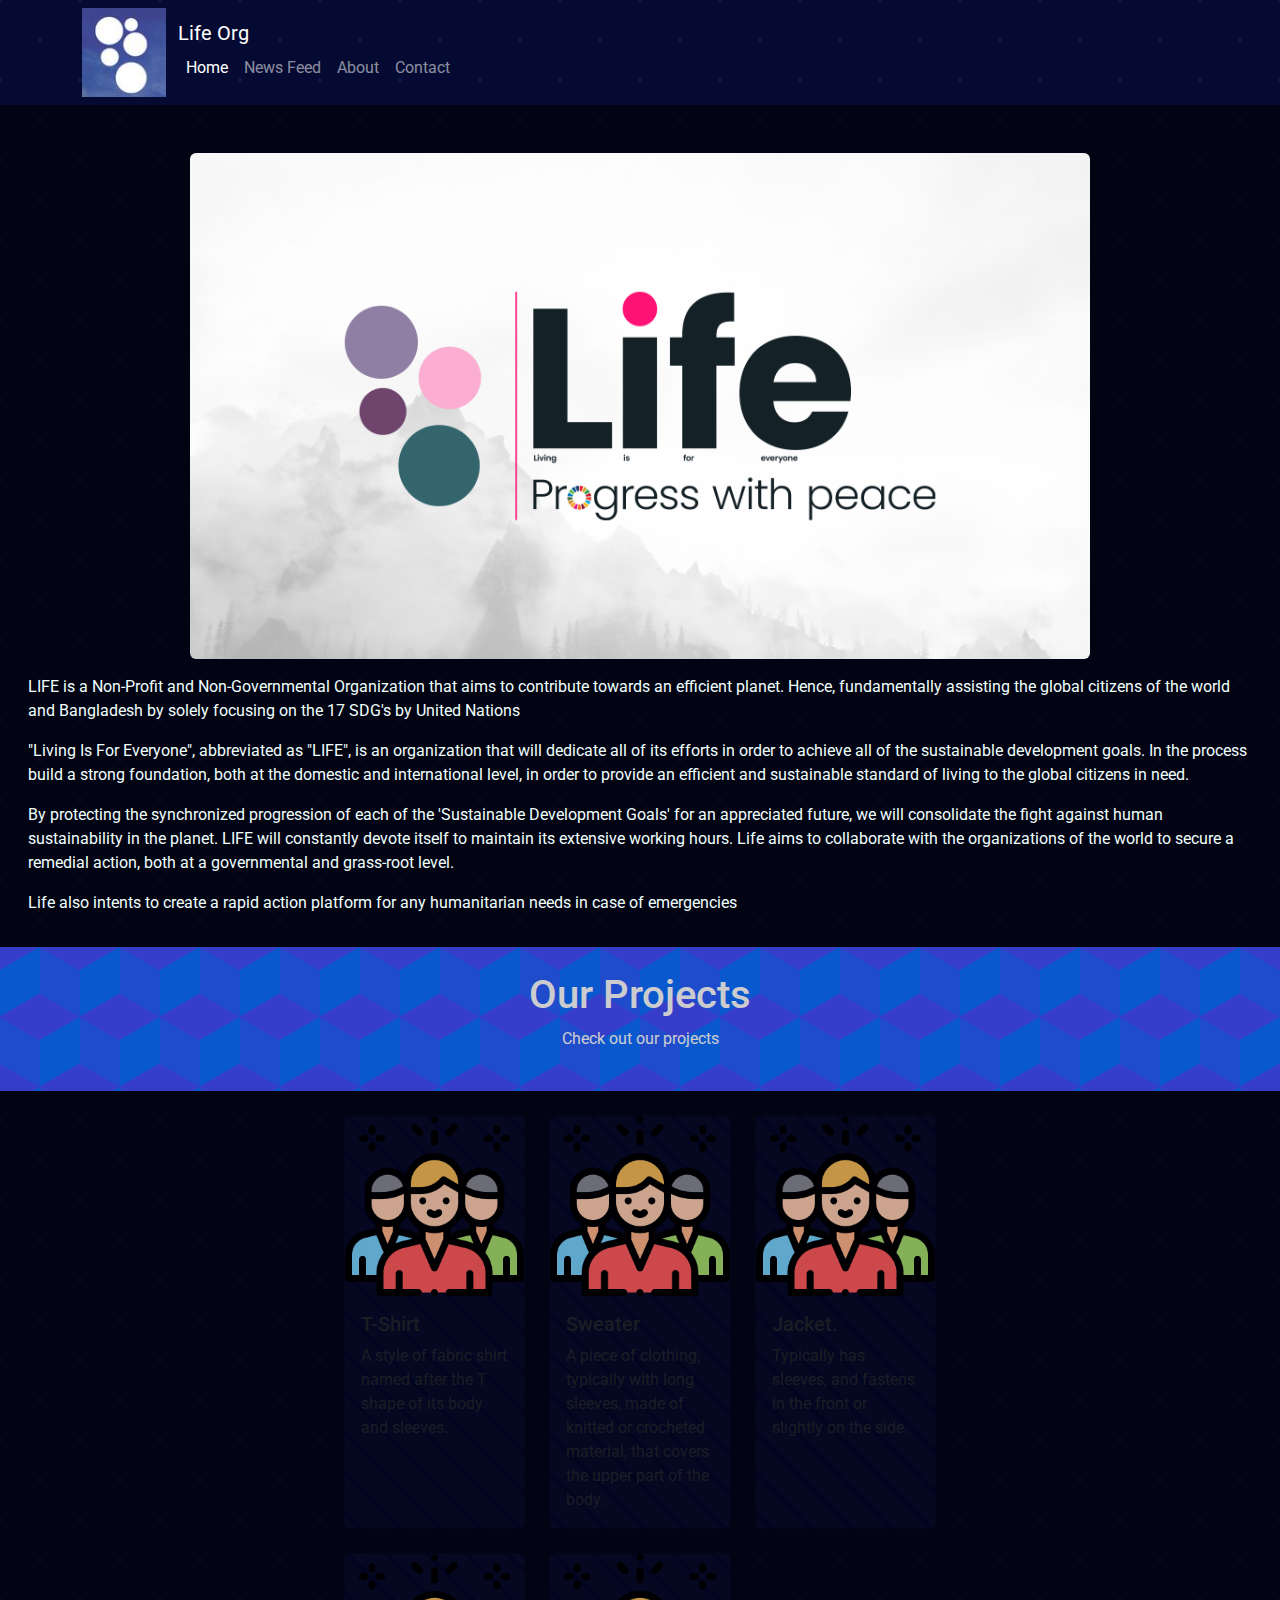
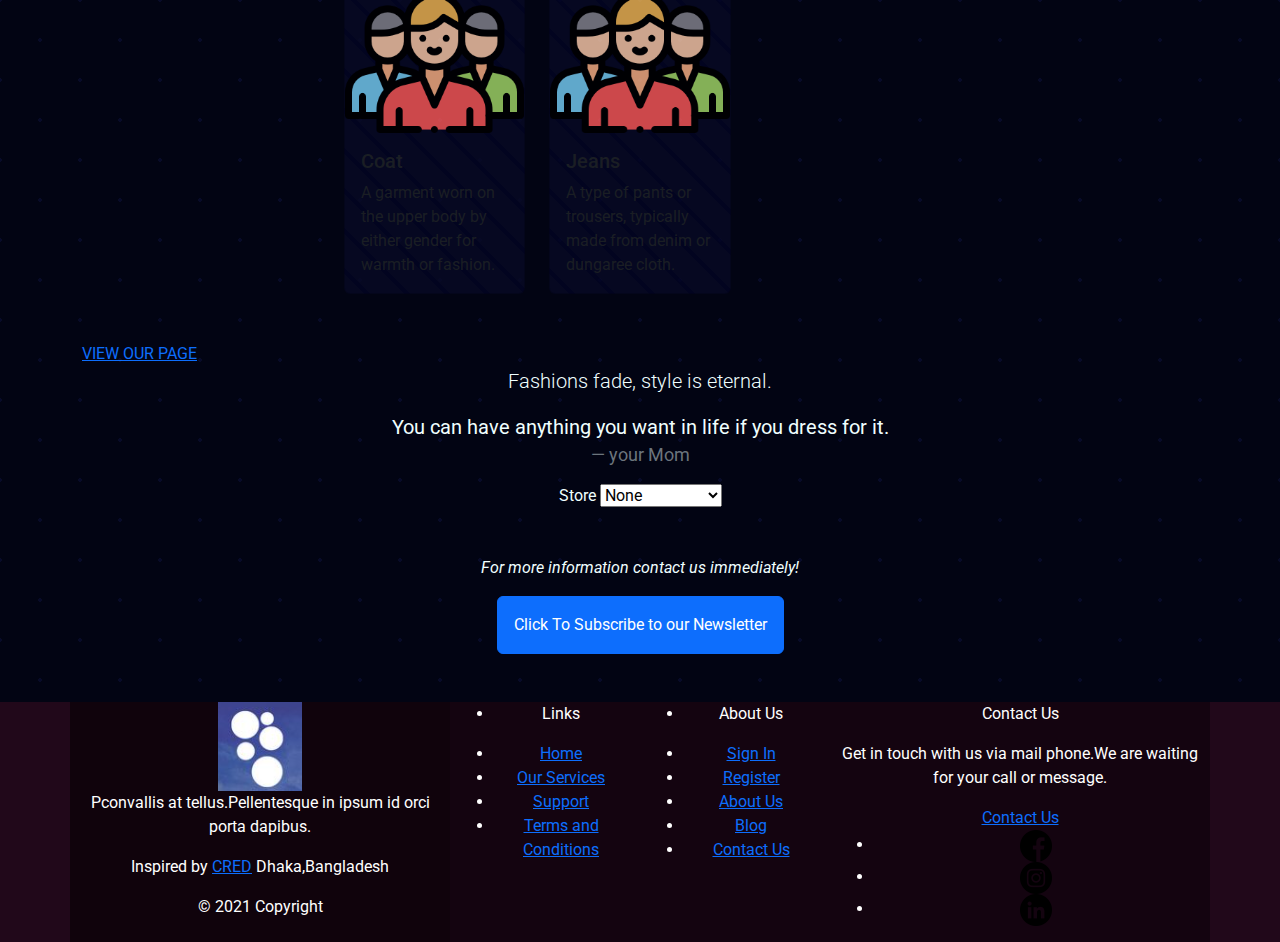
<file: uh uh work in progress/views/index.html>
<!DOCTYPE html>
<html lang="en">
  <head>
    <meta name="viewport" content="width=device-width, initial-scale=1" />
    <title>LIFE</title>
    <meta charset="utf-8" />
    <meta name="viewport" content="width=device-width, initial-scale=1" />
    <link
      href="https://cdn.jsdelivr.net/npm/bootstrap@5.1.2/dist/css/bootstrap.min.css"
      rel="stylesheet"
    />
    <link rel="stylesheet" href="../assets/static/styles.css" type="text/css" />
    <script src="https://cdn.jsdelivr.net/npm/bootstrap@5.1.2/dist/js/bootstrap.bundle.min.js"></script>
    <link rel="preconnect" href="https://fonts.googleapis.com" />
    <link rel="preconnect" href="https://fonts.gstatic.com" crossorigin />
    <link
      href="https://fonts.googleapis.com/css2?family=Poppins:ital,wght@0,100;0,400;1,100;1,400&family=Roboto:ital,wght@0,100;0,700;1,100;1,700&display=swap"
      rel="stylesheet"
    />
  </head>

  <body class="bg-dark">
    <nav class="navbar navbar-expand-lg navbar-dark bg-dark mb-5">
      <div class="container">
        <div class="float-left logo">
          <a href="#header"><img src="../assets/images/logo.png" alt="where"></a>
        </div>
      <div class="container-fluid">
        <a class="navbar-brand" href="./index.html">Life Org</a>
        <button
          class="navbar-toggler"
          type="button"
          data-bs-toggle="collapse"
          data-bs-target="#navbarNav"
          aria-controls="navbarNav"
          aria-expanded="false"
          aria-label="Toggle navigation"
        >
          <span class="navbar-toggler-icon"></span>
        </button>
        <div class="collapse navbar-collapse" id="navbarNav">
          <ul class="navbar-nav">
            <li class="nav-item">
              <a class="nav-link active" aria-current="page" href="./index.html"
                >Home</a
              >
            </li>
            <li class="nav-item">
              <a class="nav-link" href="./newsfeed.html">News Feed</a>
            </li>
            <li class="nav-item">
              <a class="nav-link" href="./about.html">About</a>
            </li>
            <li class="nav-item">
              <a class="nav-link" href="./contact.html">Contact</a>
            </li>
            
          </ul>
        </div>
      </div>
    </nav>
    <main class="container-fluid">
      <section class="text-center">
        <img
          src="../assets/images/Life(Cover).png"
          alt="Living is for Everyone"
          class="image-fluid rounded mx-auto d-block"
          width="900" length="800"
        />
      </section>

      <section class="mx-auto p-3">
        <p>
          LIFE is a Non-Profit and Non-Governmental Organization that aims to 
          contribute towards an efficient planet. Hence, fundamentally assisting 
          the global citizens of the world and Bangladesh by solely focusing on 
          the 17 SDG's by United Nations
        </p>
        <p>
          "Living Is For Everyone", abbreviated as "LIFE", is an organization 
          that will dedicate all of its efforts in order to achieve all of the 
          sustainable development goals. In the process build a strong foundation,
          both at the domestic and international level, in order to provide an 
          efficient and sustainable standard of living to the global citizens 
          in need.
        </p>
        <p>
          By protecting the synchronized progression of each of the 'Sustainable 
          Development Goals' for an appreciated future, we will consolidate the 
          fight against human sustainability in the planet. LIFE will constantly 
          devote itself to maintain its extensive working hours. Life aims to 
          collaborate with the organizations of the world to secure a remedial 
          action, both at a governmental and grass-root level.
         </p>
        <p>Life also intents to create a rapid action platform for any 
          humanitarian needs in case of emergencies</p>
      </section>
    </main>
    <div class="p-4 bg-primary text-white text-center" id="newcollection">
      <h1>Our Projects</h1>
      <p>Check out our projects</p>
    </div>
    <section class="container-fluid p-4 w-50">
      <div class="row row-cols-1 row-cols-md-3 g-4">
        <div class="col">
          <div class="card h-100 clothing-card">
            <img src="../assets/images/group.png" class="card-img-top" alt="Project X" />
            <div class="card-body">
              <h5 class="card-title">T-Shirt</h5>
              <p class="card-text">
                A style of fabric shirt named after the T shape of its body and
                sleeves.
              </p>
            </div>
          </div>
        </div>
        <div class="col">
          <div class="card h-100 clothing-card">
            <img src="../assets/images/group.png" class="card-img-top" alt="Project Y" />
            <div class="card-body">
              <h5 class="card-title">Sweater</h5>
              <p class="card-text">
                A piece of clothing, typically with long sleeves, made of
                knitted or crocheted material, that covers the upper part of the
                body.
              </p>
            </div>
          </div>
        </div>
        <div class="col">
          <div class="card h-100 clothing-card">
            <img src="../assets/images/group.png" class="card-img-top" alt="Project Z" />
            <div class="card-body">
              <h5 class="card-title">Jacket.</h5>
              <p class="card-text">
                Typically has sleeves, and fastens in the front or slightly on
                the side.
              </p>
            </div>
          </div>
        </div>
        <div class="col">
          <div class="card h-100 clothing-card">
              <img src="../assets/images/group.png" class="card-img-top" alt="Project A" />
              <div class="card-body">
              <h5 class="card-title">Coat</h5>
              <p class="card-text">
                A garment worn on the upper body by either gender for warmth or
                fashion.
              </p>
            </div>
          </div>
        </div>
        <div class="col">
          <div class="card h-100 clothing-card">
            <img src="../assets/images/group.png" class="card-img-top" alt="Project B" />
            <div class="card-body">
              <h5 class="card-title">Jeans</h5>
              <p class="card-text">
                A type of pants or trousers, typically made from denim or
                dungaree cloth.
              </p>
            </div>
          </div>
        </div>
      </div>
      <br />
    </section>

    <section class="video">
      <div class="video-overlay"></div>
      <div class="container">
        <div class="video-btn wow zoomIn">
          <a href="https://www.facebook.com/Life.bd.org">VIEW OUR PAGE</a>
        </div>
      </div>
    </section>

    <section class="text-center">
      <p class="lead">Fashions fade, style is eternal.</p>
      <blockquote class="blockquote">
        <p>You can have anything you want in life if you dress for it.</p>
        <footer class="blockquote-footer">your Mom</footer>
      </blockquote>
    </section>

    <section class="text-center">
      <label for="Clothing">Store</label>
      <select id="Clothing">
        <optgroup label="For Everyone">
          <option value="none">None</option>
          <option value="men">Men</option>
          <option value="women">Women</option>
          <option value="kids">Kids</option>
          <option value="unisex">Unisex</option>
          <option value="accessories">Accessories</option>
        </optgroup>
      </select>
    </section>

    <br /><br/>
    <div class="container-fluid text-center mb-5">
      <p><em>For more information contact us immediately!</em></p>
      <a href="#contact"><button class="btn btn-primary text-white p-3">
        Click To Subscribe to our Newsletter
      </button></a>
    </div>
    
  
    <footer class="text-center text-white" style="background-color: #21081a" id="footer">
      <div class="container" style="background-color: rgba(0, 0, 0, 0.2)">
        <div class="row" style="background-color: rgba(0, 0, 0, 0.2)">
          <div class="col-12 col-lg-4 wow zoomIn" style="background-color: rgba(0, 0, 0, 0.2)">
            <div class="footer-info">
              <a href="#"><img src="../assets/images/logo.png" alt="logo"></a>
              <p>Pconvallis at tellus.Pellentesque in ipsum id orci porta dapibus.</p>
              <p>Inspired by <a href="https://cred.club/">CRED</a> Dhaka,Bangladesh </p>
              <p>© 2021 Copyright</p>
            </div>
          </div>
          <div class="col-12 col-lg-2 wow zoomIn">
            <ul class="footer-links">
              <li><p>Links</p></li>
              <li><a href="#">Home</a></li>
              <li><a href="#">Our Services</a></li>
              <li><a href="#">Support</a></li>
              <li><a href="#">Terms and Conditions</a></li>
            </ul>
          </div>
          <div class="col-12 col-lg-2 wow zoomIn">
            <ul class="footer-links">
              <li><p>About Us</p></li>
              <li><a href="#">Sign In</a></li>
              <li><a href="#">Register</a></li>
              <li><a href="#">About Us</a></li>
              <li><a href="#">Blog</a></li>
              <li><a href="contact.html">Contact Us</a></li>
            </ul>
          </div>
          <div class="col-12 col-lg-4 wow zoomIn">
            <div class="footer-contact">
              <p>Contact Us</p>
              <p>Get in touch with us via mail phone.We are waiting for your call or message.</p>
              <div class="footer-btn">
                <a href="contact.html">Contact Us</a>
              </div>
              <div class="social">
                <ul>
                  <li><a href="https://www.facebook.com/Life.bd.org"><img src="../assets/images/facebook.png" alt="Facebook" 
                    width="32" 
                    height="32"></a></li>
                  <li><a href="https://instagram.com/life.org.bd?utm_medium=copy_link"><img src="../assets/images/instagram.png" alt="Instagram"
                    width="32" 
                    height="32"></a></li>
                  <li><a href="https://www.linkedin.com/company/lifebdorg"><img src="../assets/images/linkedin.png" alt="LinkedIn"
                    width="32" 
                    height="32"></a></li>
                </ul>
              </div>
            </div>
          </div>
        </div>
      </div>
    </footer>

  </body>
</html>
</file>
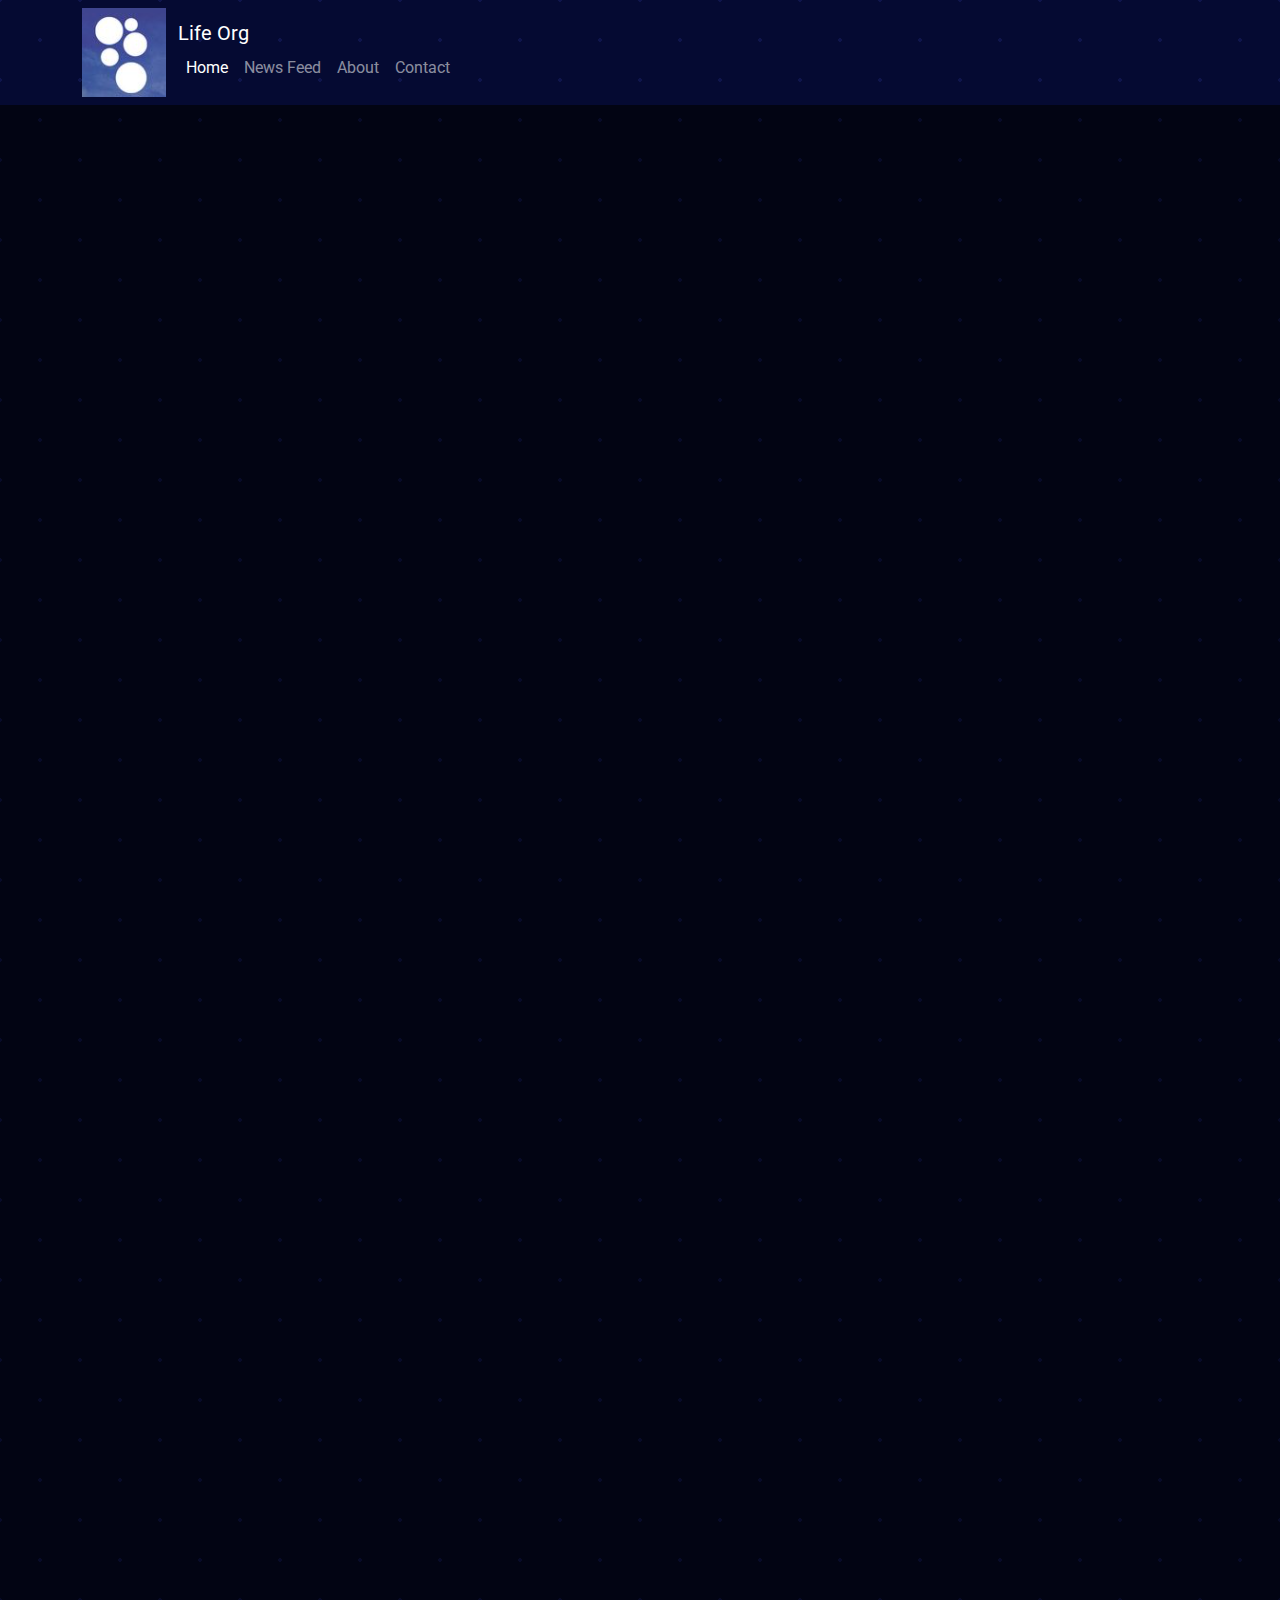
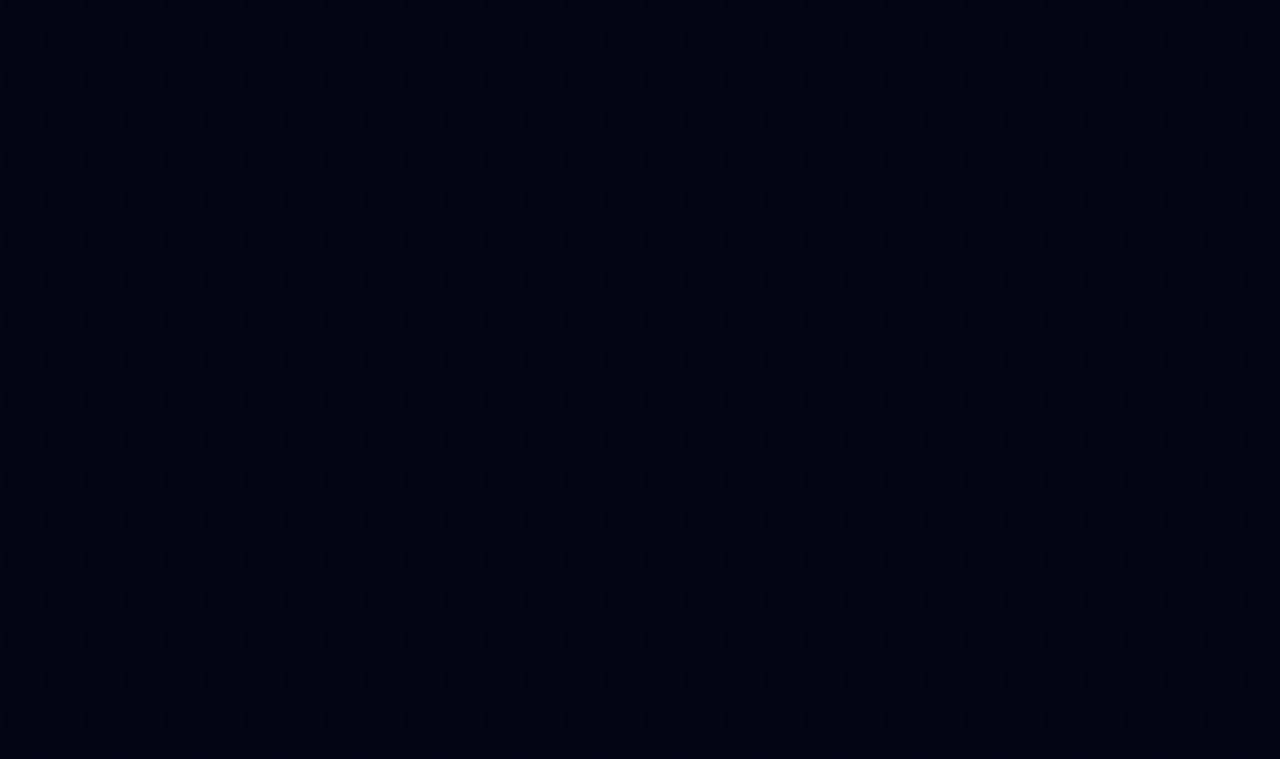
<file: uh uh work in progress/views/newsfeed.html>
<!DOCTYPE html>
<html lang="en">
  <head>
    <meta name="viewport" content="width=device-width, initial-scale=1" />
    <title>LIFE</title>
    <meta charset="utf-8" />
    <meta name="viewport" content="width=device-width, initial-scale=1" />
    <link
      href="https://cdn.jsdelivr.net/npm/bootstrap@5.1.2/dist/css/bootstrap.min.css"
      rel="stylesheet"
    />
    <link rel="stylesheet" href="../assets/static/styles.css" type="text/css" />
    <script src="https://cdn.jsdelivr.net/npm/bootstrap@5.1.2/dist/js/bootstrap.bundle.min.js"></script>
    <link rel="preconnect" href="https://fonts.googleapis.com" />
    <link rel="preconnect" href="https://fonts.gstatic.com" crossorigin />
    <link
      href="https://fonts.googleapis.com/css2?family=Poppins:ital,wght@0,100;0,400;1,100;1,400&family=Roboto:ital,wght@0,100;0,700;1,100;1,700&display=swap"
      rel="stylesheet"
    />
  </head>

  <body class="bg-dark">
    <nav class="navbar navbar-expand-lg navbar-dark bg-dark mb-5">
      <div class="container">
        <div class="float-left logo">
          <a href="#header"><img src="../assets/images/logo.png" alt="where"></a>
        </div>
      <div class="container-fluid">
        <a class="navbar-brand" href="./index.html">Life Org</a>
        <button
          class="navbar-toggler"
          type="button"
          data-bs-toggle="collapse"
          data-bs-target="#navbarNav"
          aria-controls="navbarNav"
          aria-expanded="false"
          aria-label="Toggle navigation"
        >
          <span class="navbar-toggler-icon"></span>
        </button>
        <div class="collapse navbar-collapse" id="navbarNav">
          <ul class="navbar-nav">
            <li class="nav-item">
              <a class="nav-link active" aria-current="page" href="./index.html"
                >Home</a
              >
            </li>
            <li class="nav-item">
              <a class="nav-link" href="./newsfeed.html">News Feed</a>
            </li>
            <li class="nav-item">
              <a class="nav-link" href="./about.html">About</a>
            </li>
            <li class="nav-item">
              <a class="nav-link" href="./contact.html">Contact</a>
            </li>
        </ul>
    </div>
  </div>
</nav>


            <section class="video">
                <div class="video-overlay"></div>
                <div class="container">
                  <div class="video-btn wow zoomIn">
                    <iframe src="https://www.facebook.com/plugins/video.php?height=476&href=https%3A%2F%2Fwww.facebook.com%2FLife.bd.org%2Fvideos%2F636030977772798%2F&show_text=false&width=476&t=0"
                     width="476" height="476" style="border:none;overflow:hidden" scrolling="no" frameborder="0" allowfullscreen="true" allow="autoplay; clipboard-write; encrypted-media; picture-in-picture; web-share" 
                     allowFullScreen="true"></iframe>
                  </div>
                </div>
              </section>

            <section class="image">
                <div class="image-overlay"></div>
                <div class="container">
                  <div class="video-btn wow zoomIn">
                    <iframe src="https://www.facebook.com/plugins/post.php?href=https%3A%2F%2Fwww.facebook.com%2FLife.bd.org%2Fposts%2F213692074278160&show_text=false&width=500" 
                    width="500" height="498" style="border:none;overflow:hidden" scrolling="no" frameborder="0" allowfullscreen="true" allow="autoplay; clipboard-write; encrypted-media; 
                    picture-in-picture; web-share"></iframe>
                  </div>
                </div>
              </section> 
                    
            <section class="image">
               <div class="image-overlay"></div>
               <div class="container">
                  <div class="video-btn wow zoomIn">
                    <iframe src="https://www.facebook.com/plugins/post.php?href=https%3A%2F%2Fwww.facebook.com%2FLife.bd.org%2Fposts%2F211484991165535&show_text=false&width=500" 
                    width="500" height="706" style="border:none;overflow:hidden" scrolling="no" frameborder="0" allowfullscreen="true" allow="autoplay; clipboard-write; 
                    encrypted-media; picture-in-picture; web-share"></iframe>
                  </div>
               </div>
            </section>       

            <section class="image">
               <div class="image-overlay"></div>
               <div class="container">
                  <div class="video-btn wow zoomIn">
                    <iframe src="https://www.facebook.com/plugins/post.php?href=https%3A%2F%2Fwww.facebook.com%2FLife.bd.org%2Fposts%2F212676131046421&show_text=false&width=500" 
                    width="500" height="498" style="border:none;overflow:hidden" scrolling="no" frameborder="0" allowfullscreen="true" allow="autoplay; clipboard-write; encrypted-media; 
                    picture-in-picture; web-share"></iframe>
                  </div>
                </div>
            </section>
</file>
<file: uh uh work in progress/assets/static/styles.css>
html,
body {
  color: azure;
  min-width: 100%;
  font-family: "Roboto", sans-serif;
  background-color: #e5e5f7;
  background-color: #020413;
  opacity: 1;
  background-image: radial-gradient(#080b28 2px, transparent 2px),
    radial-gradient(#080b28 2px, #020413 2px);
  background-size: 80px 80px;
  background-position: 0 0, 40px 40px;
}

nav {
  background-color: #050a32;
  opacity: 1;
  background-image: radial-gradient(#0f154b 2px, transparent 2px),
    radial-gradient(#0f154b 2px, #050a32 2px);
  background-size: 80px 80px;
  background-position: 0 0, 40px 40px;
}

.clothing-card {
  background-color: #070925;
  opacity: 0.8;
  background-size: 40px 40px;
  background-image: repeating-linear-gradient(
    45deg,
    #030424 0,
    #030424 4px,
    #070925 0,
    #070925 50%
  );
}

.contact-form {
  color: white;
  background-color: #070925;
  opacity: 0.8;
  background-image: linear-gradient(
      30deg,
      #030424 12%,
      transparent 12.5%,
      transparent 87%,
      #030424 87.5%,
      #030424
    ),
    linear-gradient(
      150deg,
      #030424 12%,
      transparent 12.5%,
      transparent 87%,
      #030424 87.5%,
      #030424
    ),
    linear-gradient(
      30deg,
      #030424 12%,
      transparent 12.5%,
      transparent 87%,
      #030424 87.5%,
      #030424
    ),
    linear-gradient(
      150deg,
      #030424 12%,
      transparent 12.5%,
      transparent 87%,
      #030424 87.5%,
      #030424
    ),
    linear-gradient(
      60deg,
      #03042477 25%,
      transparent 25.5%,
      transparent 75%,
      #03042477 75%,
      #03042477
    ),
    linear-gradient(
      60deg,
      #03042477 25%,
      transparent 25.5%,
      transparent 75%,
      #03042477 75%,
      #03042477
    );
  background-size: 80px 140px;
  background-position: 0 0, 0 0, 40px 70px, 40px 70px, 0 0, 40px 70px;
}

#newcollection {
  background-color: #237edb;
  opacity: 0.8;
  background-image: linear-gradient(
      30deg,
      #444cf7 12%,
      transparent 12.5%,
      transparent 87%,
      #444cf7 87.5%,
      #444cf7
    ),
    linear-gradient(
      150deg,
      #444cf7 12%,
      transparent 12.5%,
      transparent 87%,
      #444cf7 87.5%,
      #444cf7
    ),
    linear-gradient(
      30deg,
      #444cf7 12%,
      transparent 12.5%,
      transparent 87%,
      #444cf7 87.5%,
      #444cf7
    ),
    linear-gradient(
      150deg,
      #444cf7 12%,
      transparent 12.5%,
      transparent 87%,
      #444cf7 87.5%,
      #444cf7
    ),
    linear-gradient(
      60deg,
      #444cf777 25%,
      transparent 25.5%,
      transparent 75%,
      #444cf777 75%,
      #444cf777
    ),
    linear-gradient(
      60deg,
      #444cf777 25%,
      transparent 25.5%,
      transparent 75%,
      #444cf777 75%,
      #444cf777
    );
  background-size: 80px 140px;
  background-position: 0 0, 0 0, 40px 70px, 40px 70px, 0 0, 40px 70px;
}
</file>
